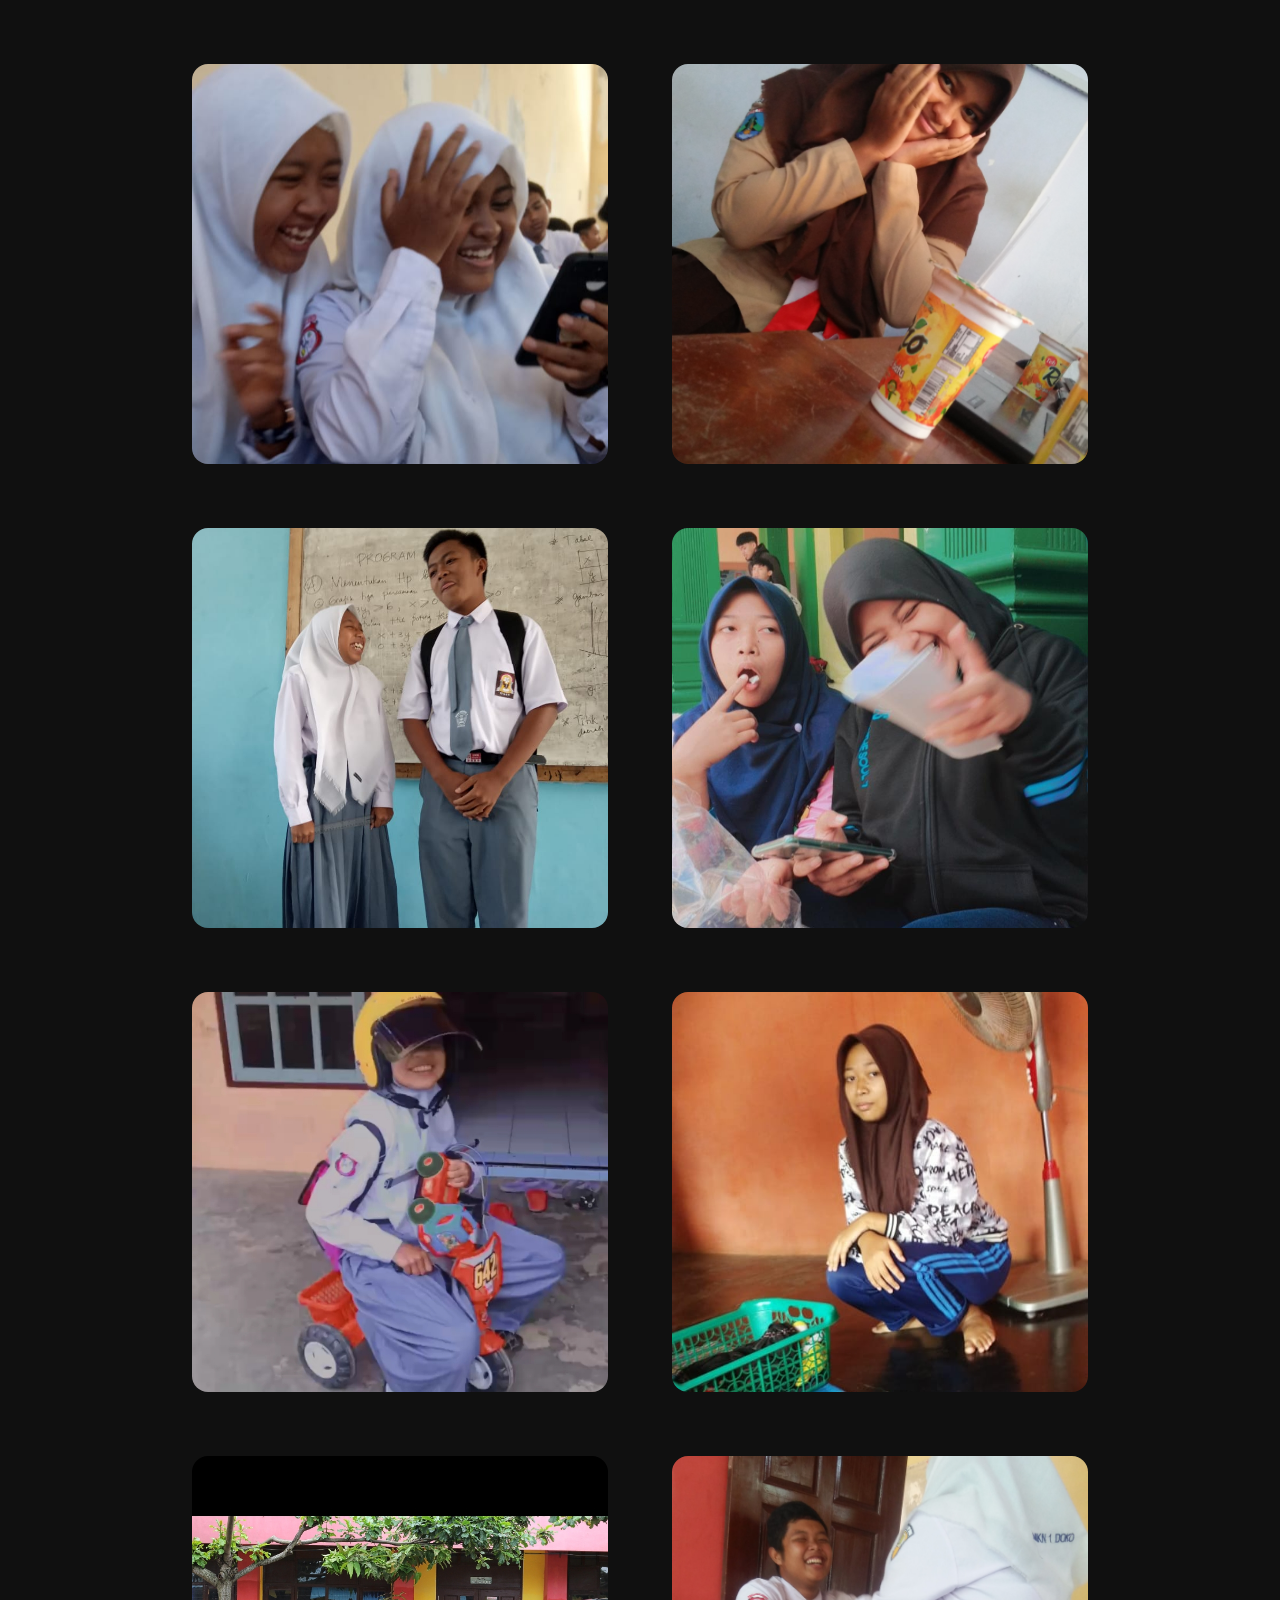
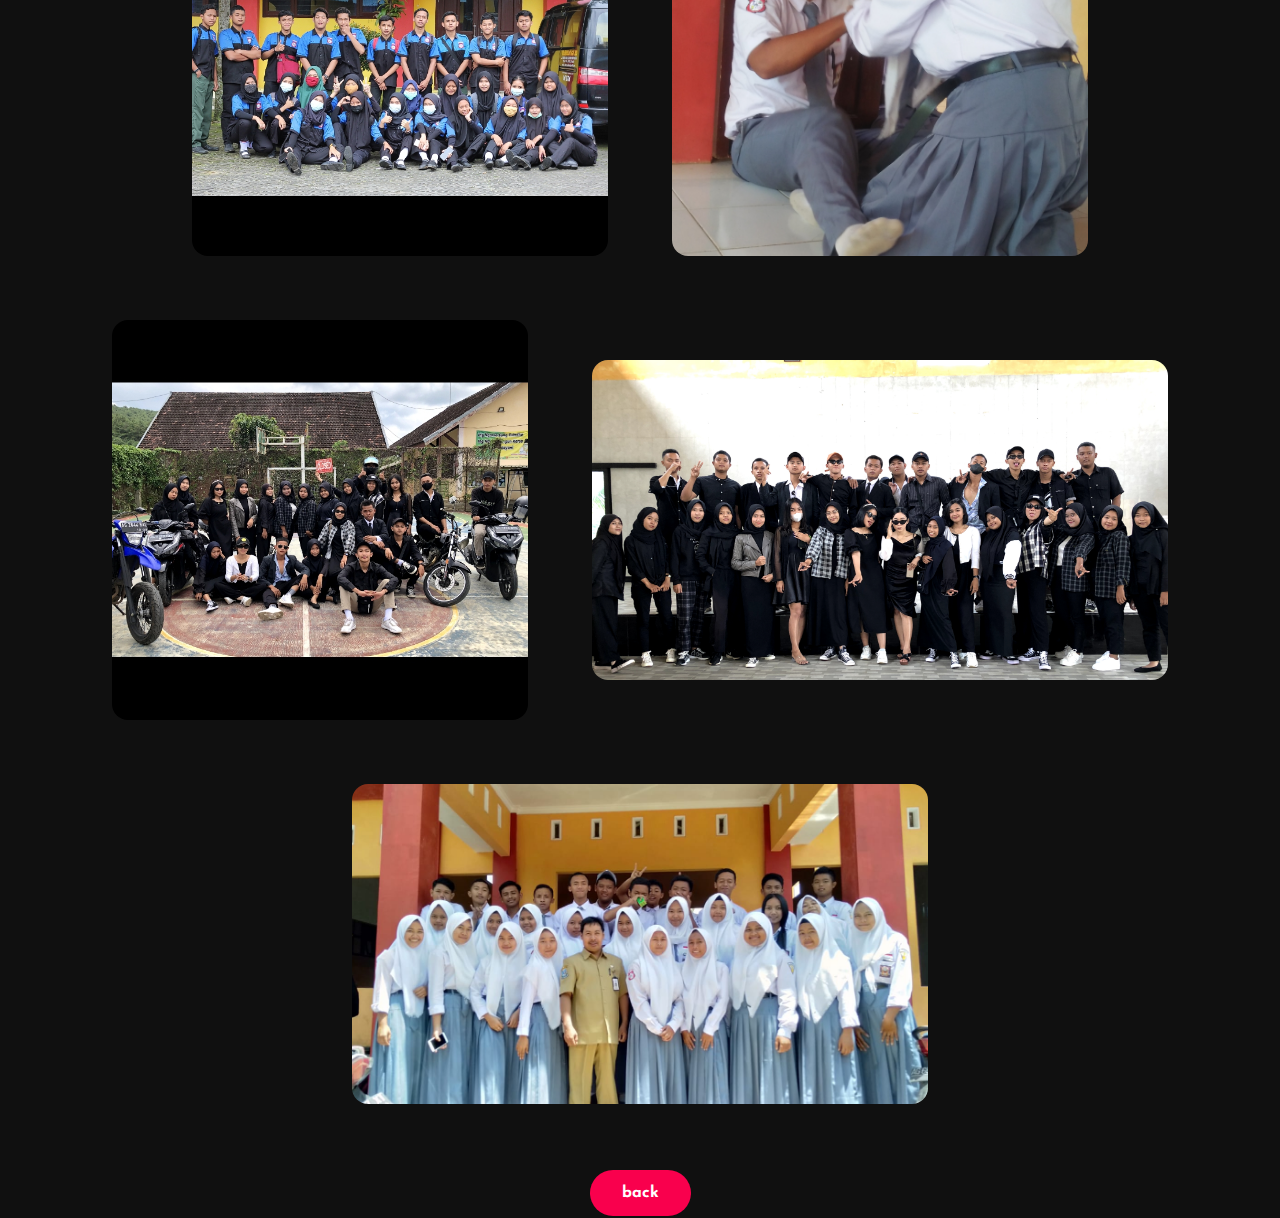
<file: gallery.html>
<!DOCTYPE html>
<html>
<head>
    <meta charset="UTF-8">
    <meta name="viewport" content="width=device-width, initial-scale=1.0">
    <title>Shintuy Gabut</title>
    <link rel="stylesheet"href="gallery.css">

    <link rel="preconnect" href="https://fonts.gstatic.com">
  <link href="https://fonts.googleapis.com/css2?family=Josefin+Sans:ital,wght@0,100;0,200;0,300;0,400;0,500;0,600;0,700;1,100;1,200;1,300;1,400;1,500;1,600;1,700&display=swap" rel="stylesheet">
    <link rel="stylesheet" href="https://cdnjs.cloudflare.com/ajax/libs/font-awesome/5.15.3/css/all.min.css" integrity="sha512-iBBXm8fW90+nuLcSKlbmrPcLa0OT92xO1BIsZ+ywDWZCvqsWgccV3gFoRBv0z+8dLJgyAHIhR35VZc2oM/gI1w==" crossorigin="anonymous" referrerpolicy="no-referrer">

</head>
<body>

   <section class="portfolio">

<div class="box-container">

    <div class="box">
        <img src="1.jpg" alt="">
    </div>

    <div class="box">
        <img src="2.jpg" alt="">
    </div>

    <div class="box">
        <img src="3.jpg" alt="">
    </div>

    <div class="box">
        <img src="4.jpg" alt="">
    </div>

    <div class="box">
        <img src="5.jpg" alt="">
    </div>

    <div class="box">
        <img src="6.jpg" alt="">
    </div>
         <div class="box">
        <img src="7.jpg" alt="">
    </div>

     <div class="box">
        <img src="8.jpg" alt="">
    </div>

    <div class="box">
        <img src="9.jpg" alt="">
    </div>

    <div class="boxx">
        <img src="10.jpg" alt="">
    </div>
    <div class="boxx">
        <img src="11.jpg" alt="">
    </div>

    </div><div class="back">
        <a class="button-two" href="index.html">back</a>
    </div>
</div>

</section>
</body>
</html>
</file>
<file: gallery.css>
*{
    margin: 0;
    padding: 0;
    box-sizing: border-box;
    text-decoration: none;
    font-family: Josefin Sans;
 
}

html{
    scroll-behavior: smooth;
}
.portfolio{
    background: #101010;
    width: 100%;
    
}
.portfolio .box-container{
    display: flex;
    align-items: center;
    justify-content: center;
    flex-wrap: wrap;
    padding:2rem 0;
}

.portfolio .box-container .box{
    height: 20rem;
    width:26rem;
    border-radius: 1rem;
    margin:2rem;
    overflow: hidden;
    cursor: pointer;
}

.portfolio .box-container .box img{
    height:100%;
    width:100%;
    object-fit: cover;
}

.portfolio .box-container .box:hover img{
    transform: scale(1.2);
}
.portfolio .box-container .boxx{
    height: 20rem;
    width:36rem;
    border-radius: 1rem;
    margin:2rem;
    overflow: hidden;
    cursor: pointer;
}

.portfolio .box-container .boxx img{
    height:100%;
    width:100%;
    object-fit: cover;
}

.portfolio .box-container .boxx:hover img{
    transform: scale(1.2);
}
.title h2{
    color: white;
    font-size: 75px;
    width: 1130px;
    margin: 30px auto;
    text-align: center;
}
.box{
    display: flex;
    justify-content: center;
    align-items: center;
    min-height: 400px;
}
.card{
    height: 365px;
    width: 335px;
    padding: 20px 35px;
    background: #191919;
    border-radius: 20px;
    margin: 15px;
    position: relative;
    overflow: hidden;
    text-align: center;
}
.card i{
    font-size: 50px;
    display: block;
    text-align: center;
    margin: 25px 0px;
    color: #f9004d;

}
h5{
    color: white;
    font-size: 23px;
    margin-bottom: 15px;
}
.pra p{
    color: #fcfc;
    font-size: 22px;
    line-height: 31px;
    margin-bottom: 29px;
}
.card .button{
    background-color:#f9004d;
    color: white;
    text-decoration: none;
    border: 2px solid transparent;
    font-weight: bold;
    padding: 9px 22px;
    border-radius: 30px;
    transition: .4s; 
}
.card .button:hover{
    background-color: transparent;
    border: 2px solid #f9004d;
    cursor: pointer;
}

.back{
    width: 100%;
    height: 50px;
    background-color: transparent;
    display: flex;
    align-items: center;
    flex-direction: column;
    justify-content: center;
}
.back p{
    color: white;
    font-size: 30px;
    font-weight: bold;
    margin-bottom: 25px;
}
.back .button-two{
    background-color:#f9004d;
    color: white;
    text-decoration: none;
    border: 2px solid transparent;
    font-weight: bold;
    padding: 13px 30px;
    border-radius: 30px;
    transition: .4s; 
}
.back .button-two:hover{
    background-color: transparent;
    border: 2px solid #f9004d;
    cursor: pointer;
}
</file>
